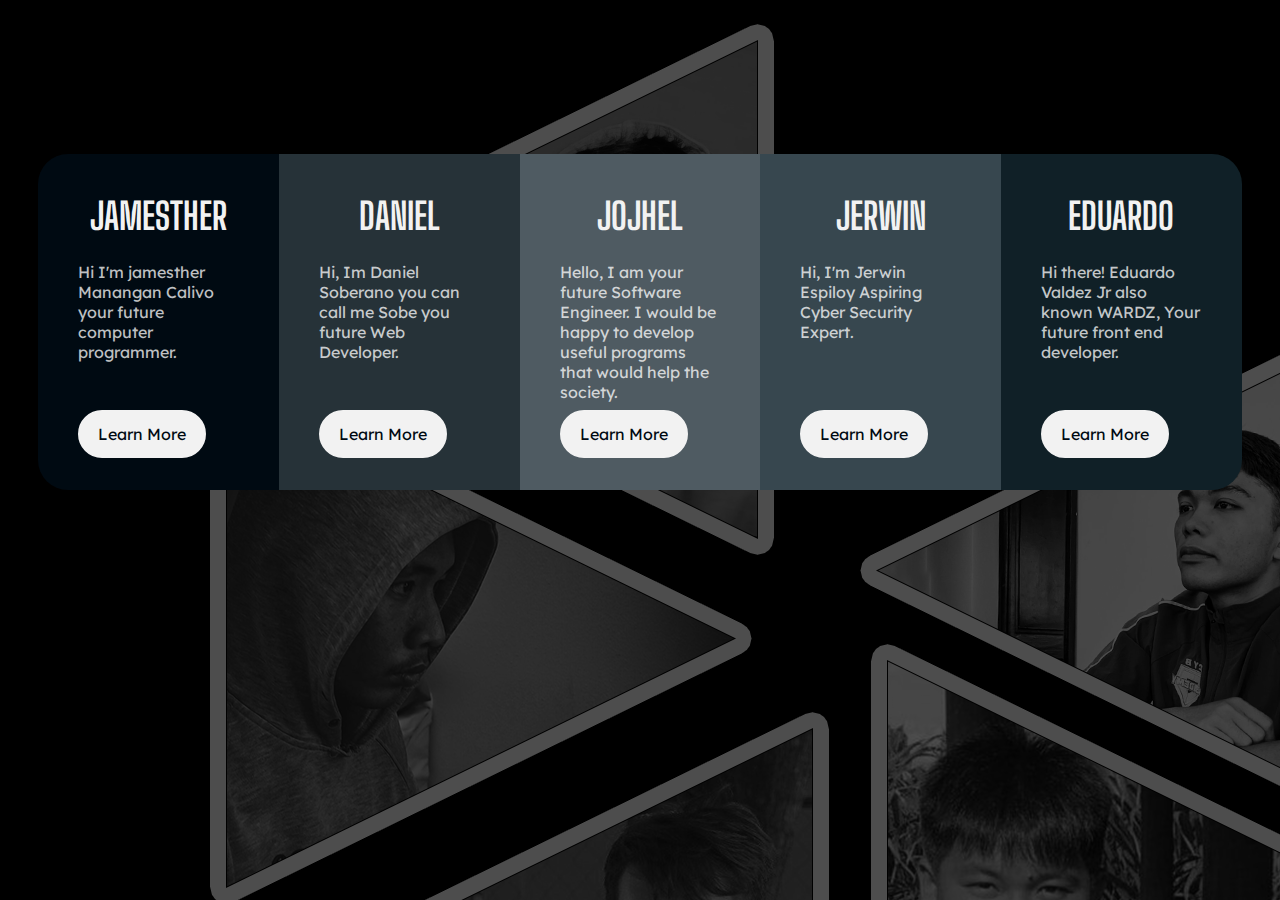
<file: index.html>
<!DOCTYPE html>
<html lang="en">
<head>
    <meta charset="UTF-8">
    <meta http-equiv="X-UA-Compatible" content="IE=edge">
    <meta name="viewport" content="width=device-width, initial-scale=1.0">
    <title>Home</title>
    <link rel="stylesheet" href="css/main.css">
</head>
<body>
    <div class="container">

        <div class="whole-column">

            <div class="bg-effect">
                <ul class="glass">
                    <li><img src="bg-img.png" alt=""></li>
                </ul>
            </div>

            <div class="columns first">
                <h1>JAMESTHER</h1>
                <p>Hi I'm jamesther Manangan Calivo your future computer programmer.</p>
                <a class="button" href="jamesther/index.html">Learn more</a>
            </div>
            
            <div class="columns second">
                <h1>DANIEL</h1>
                <p>Hi, Im Daniel Soberano you can call me Sobe you future Web Developer. </p>
                <a class="button" href="daniel/index.html">Learn more</a>
            </div>
            
            <div class="columns third">
                <h1>JOJHEL</h1>
                <p>Hello, I am your future Software Engineer. I would be happy to develop useful programs that would help the society.</p>
                <a class="button" href="jojhel/index.html">Learn more</a>
            </div>
            
            <div class="columns fourth">
                <h1>JERWIN</h1>
                <p>Hi, I'm Jerwin Espiloy Aspiring Cyber Security Expert. </p>
                <a class="button" href="jerwin/index.html">Learn more</a>
            </div>
            
            <div class="columns fifth">
                <h1>EDUARDO</h1>
                <p>Hi there! Eduardo Valdez Jr also known WARDZ, Your future front end developer.</p>
                <a class="button" href="eduardo/index.html">Learn more</a>
            </div>
            
        </div>
    </div>
</body>
</html>
</file>
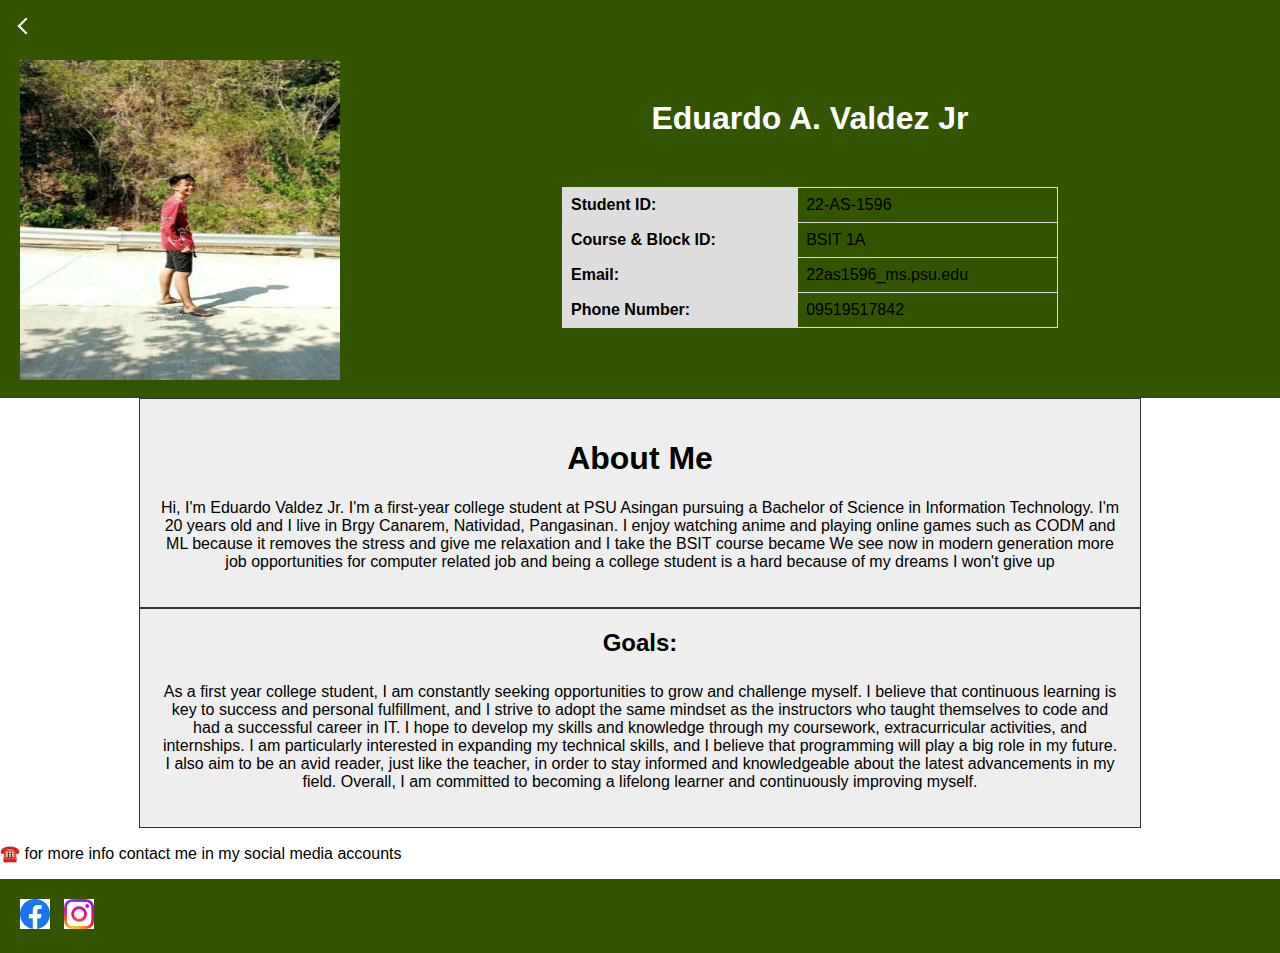
<file: eduardo/index.html>
</html><!DOCTYPE html>
<html>
  <head>
      <header></header></header>
      
  <header style="background-color: #350; color: #fff; padding: 20px; text-align: center;">
  <img src="wardz.jpg" alt="Your Image" style="float:left; padding-right: 20px; width: 320px; height: 320px;">
 
  
</header>
<html>
  <head>
    <style>
      .back-container {
        position: absolute;
        top: 20px;
        left: 20px;
      }
  
      .arrow-back {
        border: solid rgb(255, 255, 255);
        border-width: 0 2px 2px 0;
        display: inline-block;
        padding: 5px;
        transform: rotate(135deg);
      }
    </style>
  </head>
  <body>
    <div class="back-container">
        <a href="../index.html"><i class="arrow-back"></i></a>
      </button>
    </div>
  </body>
</html>


 
</header>

    <meta charset="UTF-8">
    <title>My Personal Website</title>
    <style>
     
      body {
        font-family: Arial, sans-serif;
        margin: 0;
        padding: 0;
      }
      header {
        background-color: #350;
        color: #fff;
        padding: 20px;
        text-align: center;
      }
      header h1 {
        margin: 0;
      }
      section {
        padding: 20px;
      }
      section h2 {
        margin: 0;
        padding-bottom: 10px;
      }
    </style>
  <!DOCTYPE html>
<html>
  <head>
    <meta charset="UTF-8">
    <title>My Personal Website</title>
    <style>
      body {
        font-family: Verdana, sans-serif;
        margin: 0;
        padding: 0;
      }
      header {
        background-color: #350#120b00;
        color: #fff;
        padding: 20px;
        text-align: center;
      }
      header h1 {
        margin: 0;
      }
      section.box {
        animation: slide-in 0.5s ease-out;
        background-color: #eee;
        border: 1px solid #333;
        padding: 20px;
        width: 75%;
        margin: 0 auto;
        text-align: center;
      }
      section.box h2 {
        margin: 0;
        padding-bottom: 10px;
      }
      @keyframes slide-in {
        from {
          transform: translateX(-100%);
        }
        to {
          transform: translateX(0);
        }
      }
    </style>
  </head>
  <body>
    <header>
      <h1>Eduardo A. Valdez Jr</h1
      >
     <head> <style> table { width: 40%; margin: 50 auto; border-collapse: collapse; text-align: left; } th, td { border: 1px solid #dddddd; padding: 8px; } th { background-color: #dddddd; } </style> </head> <body> <table> <tr> <th>Student ID:</th> <td>22-AS-1596</td> </tr> <tr> <th>Course & Block ID:</th> <td>BSIT 1A</td> </tr> <tr> <th>Email:</th> <td>22as1596_ms.psu.edu</td> </tr> <tr> <th>Phone Number:</th> <td>09519517842</td> </tr> </table> </body>
    </header>    

    <section
     class="box">
      <h1>About Me</h1>
      
      <p>
        Hi, I'm Eduardo Valdez Jr. I'm a first-year college student at PSU Asingan pursuing a Bachelor of Science in Information Technology. I'm 20 years old and I live in Brgy Canarem, Natividad, Pangasinan. I enjoy watching anime and playing online games such as CODM and ML because it removes the stress and give me relaxation and I take the BSIT course became We see now in modern generation more job opportunities for computer related job and being a college student is a hard because of my dreams I won't give up 
      </p>
    </section>
  </body>
</html>
  <section
     class="box">
      <h2> Goals:</h2>
      
      <p>
        
       As a first year college student, I am constantly seeking opportunities to grow and challenge myself. I believe that continuous learning is key to success and personal fulfillment, and I strive to adopt the same mindset as the instructors who taught themselves to code and had a successful career in IT. I hope to develop my skills and knowledge through my coursework, extracurricular activities, and internships. I am particularly interested in expanding my technical skills, and I believe that programming will play a big role in my future. I also aim to be an avid reader, just like the teacher, in order to stay informed and knowledgeable about the latest advancements in my field. Overall, I am committed to becoming a lifelong learner and continuously improving myself.
      </p>
    </section>
  </body>
</html>

<p>   ☎️ for more info contact me in my social media accounts</p>
<footer style="background-color: #350; color: #fff; text-align: left; padding: 20px;">
  <a href="https://www.facebook.com/evaldez154   " target="_blank" style="display: inline-block; margin-right: 10px;">
    <img src="fb.png" alt="Facebook Logo" style="width: 30px; height: 30px;">
  </a>
  <a href=" https://instagram.com/wrdz10?igshid=NTA5ZTk1NTc=" target="_blank" style="display: inline-block; margin-right: 10px;">
    <img src="ig.png" alt="Instagram Logo" style="width: 30px; height: 30px;">
</file>
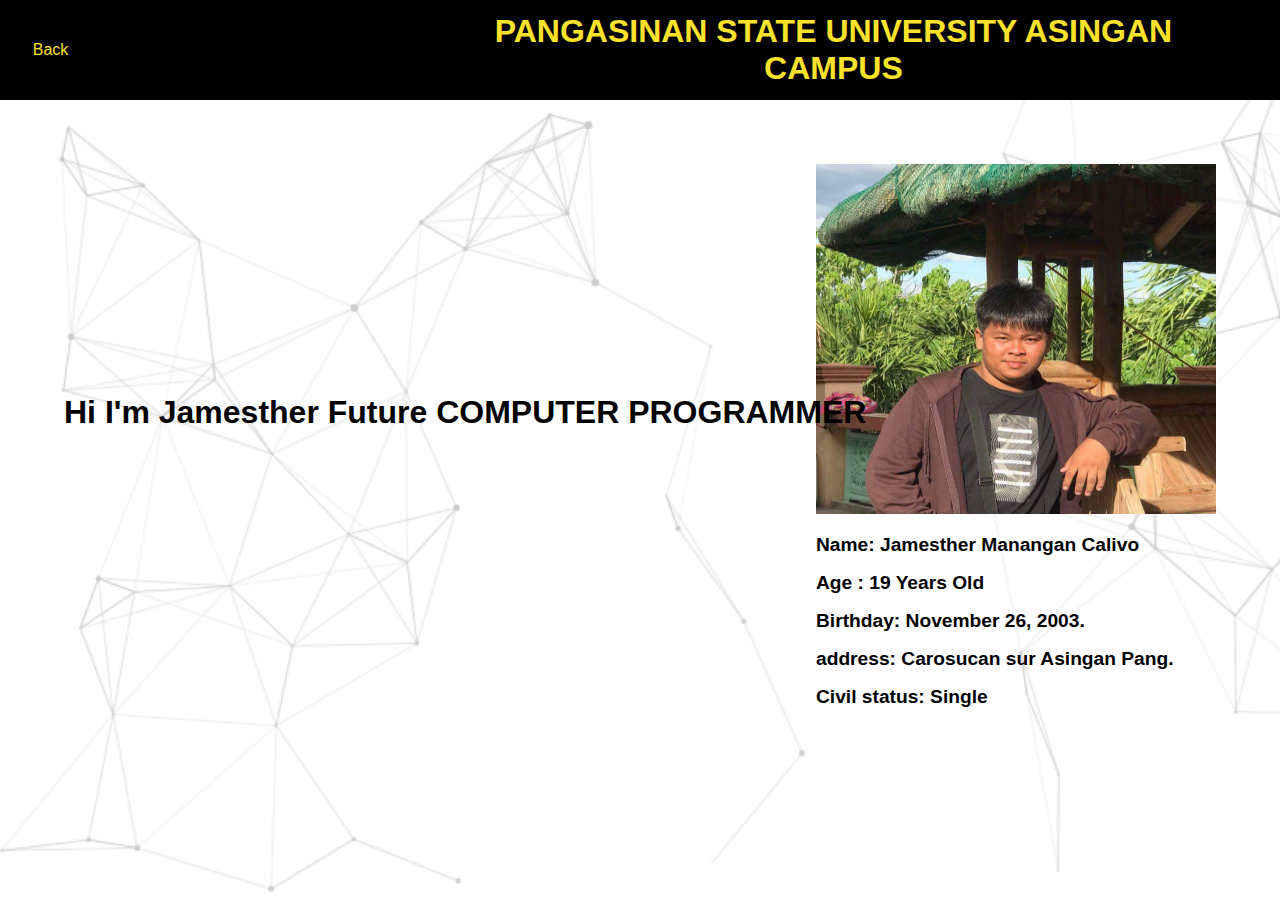
<file: jamesther/index.html>
<!DOCTYPE html>
<html lang="en">
<head>
    <meta charset="UTF-8">
    <meta http-equiv="X-UA-Compatible" content="IE=edge">
    <meta name="viewport" content="width=device-width, initial-scale=1.0">
    <link rel="stylesheet" href="intro.css">
    <title>Jamesther_My Webpage</title>
</head>
<body>
    <main>
        <nav>
            <div class="classs">
                <ul>
                    <li><a href="../index.html">Back</a></li>
                </ul>
            </div>
            <h1><center>PANGASINAN STATE UNIVERSITY ASINGAN CAMPUS</center></h1>
            <div class="nav_link">
                <ul>
                    <li><a href="#"></a></li>
                </ul>
            </div>
        </nav>
        <div class="main-page">
            <div class="row">
                <div class="col-1">
                    <h1>Hi I'm Jamesther Future<span> COMPUTER PROGRAMMER</span></h1>
                </div>
                <div class="col-2">
                    <img src="328355968_556541879839501_539972629399731497_n.jpg" alt="img" />
                    <div class="col-3">
                        <h1>Name: Jamesther Manangan Calivo</h1>
                        <h1>Age : 19 Years Old</h1>
                        <h1>Birthday: November 26, 2003.</h1>
                        <h1>address: Carosucan sur Asingan Pang.</h1>
                        <h1>Civil status: Single</h1>
                    </div>
                </div>
            </div>
        </div>
                </div>
            </div>
        </div>
    </main> 
</body>
</html>
</file>
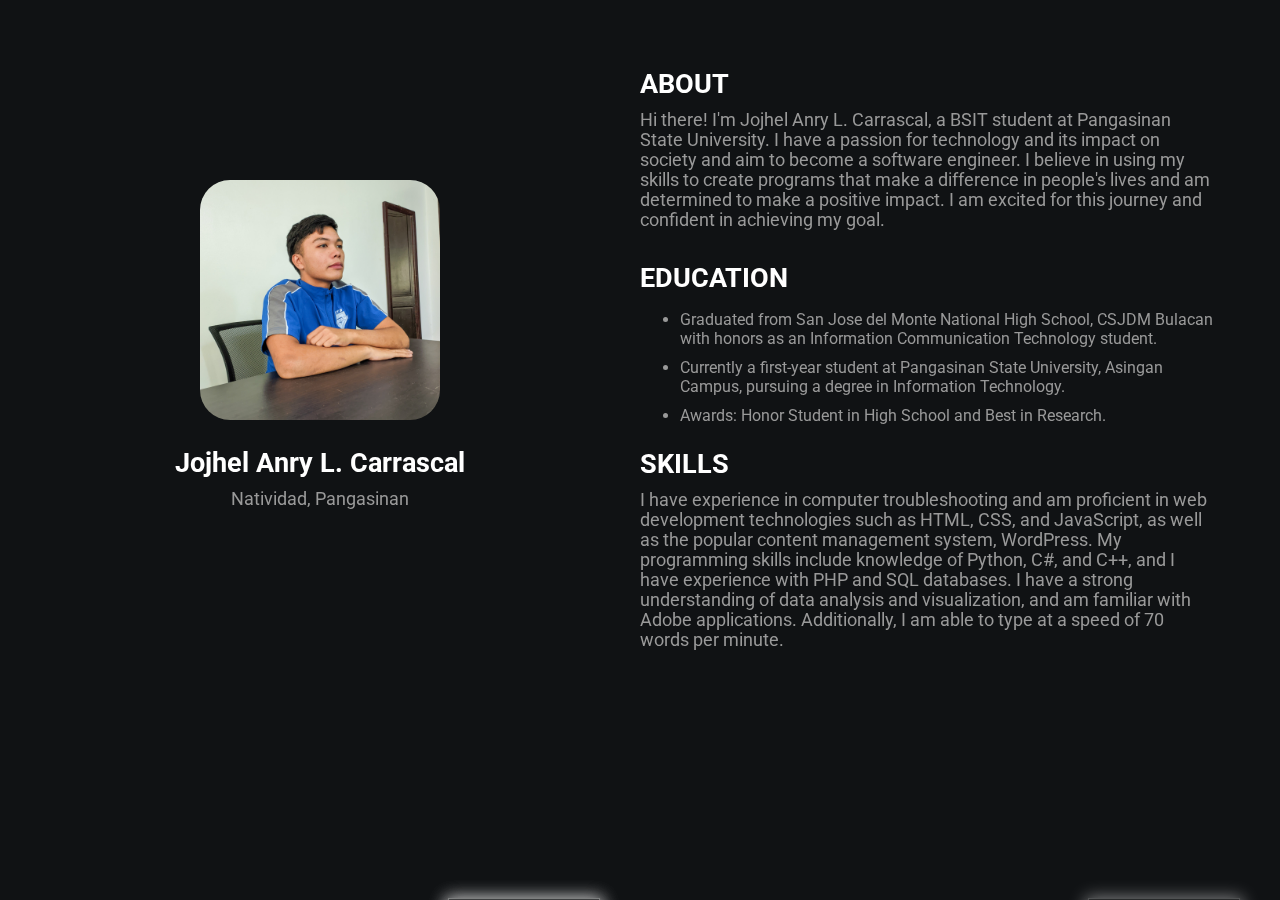
<file: jojhel/index.html>
<!DOCTYPE html>
<html lang="en">
<head>
    <meta charset="UTF-8">
    <meta name="viewport" content="width=device-width, initial-scale=1.0">
    <meta http-equiv="X-UA-Compatible" content="ie=edge">
    <link rel="stylesheet" href="https://use.fontawesome.com/releases/v5.4.1/css/all.css" integrity="sha384-5sAR7xN1Nv6T6+dT2mhtzEpVJvfS3NScPQTrOxhwjIuvcA67KV2R5Jz6kr4abQsz" crossorigin="anonymous">
    <link rel="stylesheet" href="style.css">
    <title>Jojhel | Page</title>
</head>
<body>

    <div class="bg">
        <div class="glass">
            <ul>
                <li></li>
                <li></li>
                <li></li>
                <li></li>
                <li></li>
                <li></li>
                <li></li>
                <li></li>
                <li></li>
                <li></li>
            </ul>
        </div>
    </div>
    
    <div class="grid">
        <div class="section-1">
            <img src="profile.jpg" alt="">
            <h2>Jojhel Anry L. Carrascal</h2>
            <p>Natividad, Pangasinan</p>
            <a href="../index.html"><i class="fa fa-sign-out-alt" aria-hidden="true"></i></a>
            <a href="https://web.facebook.com/jojhel.carrascal" target="_blank"><i class="fab fa-facebook"></i></a>
            <a href="https://github.com/jojhel/jojhel.github.io.git" target="_blank"><i class="fab fa-github"></i></a>
        </div>

        <div class="section-2">
            <h2>ABOUT</h2>
            <p>Hi there! I'm Jojhel Anry L. Carrascal, a BSIT student at Pangasinan State University. I have a passion for technology and its impact on society and aim to become a software engineer. I believe in using my skills to create programs that make a difference in people's lives and am determined to make a positive impact. I am excited for this journey and confident in achieving my goal.
                 </p>
            <h2>EDUCATION</h2>
            <ul>
                <li>Graduated from San Jose del Monte National High School,
                     CSJDM Bulacan with honors as an Information Communication Technology student.</li>
                <li>Currently a first-year student at Pangasinan State University, 
                    Asingan Campus, pursuing a degree in Information Technology.</li>
                <li>Awards: Honor Student in High School and Best in Research.</li>
             </ul>

             <h2>SKILLS</h2>
             <P>I have experience in computer troubleshooting and am proficient in web development technologies such as HTML, CSS, and JavaScript, as well as the popular content management system, WordPress. My programming skills include knowledge of Python, C#, and C++, and I have experience with PHP and SQL databases. I have a strong understanding of data analysis and visualization, and am familiar with Adobe applications. Additionally, I am able to type at a speed of 70 words per minute.</P>

        </div>
    </div>
</body>
</html>
</file>
<file: css/main.css>
@import url('https://fonts.googleapis.com/css2?family=Lexend+Deca&display=swap');
@import url('https://fonts.googleapis.com/css2?family=Big+Shoulders+Display:wght@700&display=swap');

*{
    margin: 0;
    padding: 0;
    box-sizing: border-box;
    font-family: 'Lexend Deca', sans-serif;
}

body{
    background-color: rgb(0, 0, 0);
}

.whole-column{
    margin: 3%;
    margin-top: 12%;
    display : flex;
    flex-direction:row;
    align-items:center;
    justify-content:center;
}

.columns{

    min-height: 21rem;
    max-height: 21rem;
    width: 30rem;
    max-width: 17rem;
    padding : 2.5rem;
    position: relative;
}

.columns h1{
    color: hsl(0, 0%, 95%);
    font-size:2.3rem;
    font-family: 'Big Shoulders Display', cursive;
    text-align: center;
}

.columns p{
    color : hsla(0, 0%, 100%, 0.75);
    margin-top : 1.5rem;
    margin-bottom: 6rem;
    text-justify: auto;
    text-align: left;
}

.button{
    position: absolute;
    bottom: 0;
    background : hsl(0, 0%, 95%);
    margin-bottom: 2rem;
    text-align: center;
    border: 2px solid hsl(0, 0%, 95%);
    padding:12px 18px;
    border-radius:30px;
    text-transform: capitalize;
    text-decoration: none;
    color: #000a12;
}
.button:hover{
    background-color:transparent;
    color:hsl(0, 0%, 95%);
    box-shadow: 0px 2px 16px 2px rgba(255,255,255,0.52);
    -webkit-box-shadow: 0px 2px 16px 2px rgba(255,255,255,0.52);
    -moz-box-shadow: 0px 2px 16px 2px rgba(255,255,255,0.52);
    transition: all ease 0.5s;
}

.first{
    background-color:#000a12;
    border-radius:30px 0 0 30px;
}
.second{
    background-color:#263238;
}
.third{
    background-color:#4f5b62;
}
.fourth{
    background-color:#37474f;
}
.fifth{
    background-color:#102027;
    border-radius: 0 30px 30px 0px;
}


.first:hover{
    background-color:transparent;
    color:hsl(0, 0%, 95%);
    box-shadow: 0px 2px 16px 2px rgba(255,255,255,0.52);
    -webkit-box-shadow: 0px 2px 16px 2px rgba(255,255,255,0.52);
    -moz-box-shadow: 0px 2px 16px 2px rgba(255,255,255,0.52);
    transition: all ease 0.5s;
}
.second:hover{
    background-color:transparent;
    color:hsl(0, 0%, 95%);
    box-shadow: 0px 2px 16px 2px rgba(255,255,255,0.52);
    -webkit-box-shadow: 0px 2px 16px 2px rgba(255,255,255,0.52);
    -moz-box-shadow: 0px 2px 16px 2px rgba(255,255,255,0.52);
    transition: all ease 0.5s;
}
.third:hover{
    background-color:transparent;
    color:hsl(0, 0%, 95%);
    box-shadow: 0px 2px 16px 2px rgba(255,255,255,0.52);
    -webkit-box-shadow: 0px 2px 16px 2px rgba(255,255,255,0.52);
    -moz-box-shadow: 0px 2px 16px 2px rgba(255,255,255,0.52);
    transition: all ease 0.5s;
}
.fourth:hover{
    background-color:transparent;
    color:hsl(0, 0%, 95%);
    box-shadow: 0px 2px 16px 2px rgba(255,255,255,0.52);
    -webkit-box-shadow: 0px 2px 16px 2px rgba(255,255,255,0.52);
    -moz-box-shadow: 0px 2px 16px 2px rgba(255,255,255,0.52);
    transition: all ease 0.5s;
}
.fifth:hover{
    background-color:transparent;
    color:hsl(0, 0%, 95%);
    box-shadow: 0px 2px 16px 2px rgba(255,255,255,0.52);
    -webkit-box-shadow: 0px 2px 16px 2px rgba(255,255,255,0.52);
    -moz-box-shadow: 0px 2px 16px 2px rgba(255,255,255,0.52);
    transition: all ease 0.5s;
}

@media (max-width: 950px)  {
    .whole-column{
        flex-direction:column;
        padding: 5rem 0;
    }
    .whole-column{
        min-width: 22rem;
    }
    .bg-effect{
        min-width: 22rem;
    }
}

.bg-effect {
    position: fixed;
    top: 0;
    left: 0;
    width: 100%;
    height: 100%;
    overflow: hidden;
}
.glass li {
    position: absolute;
    display: block;
    list-style: none;
    animation: spin 5s linear infinite;
    user-select: none;
}
.glass img{
    opacity: 30%;
}
.glass li:nth-child(1) {
    left: 15%;
    animation-delay: 0;
    animation-duration: 30s;
}

@keyframes spin {
    0% {
        transform: translateY(0) rotate(0deg);
        opacity: 1;
        border-radius: 0;
    }
    100% {
        transform: translateY(-1000px) rotate(900deg);
        opacity: 1;
        border-radius: 50%;
    }
}
</file>
<file: jamesther/intro.css>
*{
    margin: 0%;
    padding: 0%;
    font-family: Arial, Helvetica, sans-serif;
}
main{
    width: 100vw;
    height: 100vh;
    
}
nav {
    display: flex;
    align-items: center;
    justify-content: space-between;
    padding: 1%;
    background-color: #000000;

}
.classs{
    text-decoration: none;
    color: #FAD6A5;
    margin: 0 20px;
    transition: color 0.2s;
}

nav h1 {
    color: #FCE22A;
    margin-left: 28%;
}

.nav_link ul {
    display: flex;
    list-style-type: none;
}

.nav_link li a {
    text-decoration: none;
    color: #FCE22A;
    margin: 0 20px;
}
.main-page {
    padding: 5%;
}
.row {
    display: flex;
}
.col-1 {
    flex-basis: 100%;
    
}
.col-1 h1 {
    margin-top: 18%;
    position: absolute;
}
.col-2 img {
    
    width: 400px;
    height: 350px;
    margin-top: 0%;
    
}
.col-3 h1 {
    display: flex;
    padding: 0%;
    font-size: larger;
    margin-top: 4%;
}

body
{
    width: 100%;
    height: 100%;
    background:url(james.png);
    background-size: cover;
}

.classs li{
    list-style-type: none;
}
.classs a{
    text-decoration: none;
    color:#FCE22A;

}
</file>
<file: jojhel/style.css>
@import url('https://fonts.googleapis.com/css?family=Roboto');



body{
    margin: 0;
    padding: 0;
    font-family: 'Roboto', sans-serif;
    background-color: #101214;
    color: #999999;

}

.grid{
    display: grid;
    grid-template-columns: repeat(2,1fr);
    position: relative;
}

h2,.white{
    color: #fff;
}
li{
    margin-top: 10px;
}
a{
    color: #7A7C80;
    text-decoration: none;
}

.section-1{
    padding-top: 20vh;
    text-align: center;

}

.section-1 p{
    font-size: 1.1rem;
    padding-bottom: 10px;
    margin:0;
}

.section-1 h2{
    font-size: 1.7rem;
    margin-bottom: 10px;
}

.section-1 a{
    font-size: 1.5rem;
    padding: 10px;
}

.section-2{
    padding-top: 5vh;
    width: 90%;
}

.section-2 h2{
    font-size: 1.7rem;
    margin-bottom: 10px;
}

.section-2 p{
    font-size: 1.1rem;
    padding-bottom: 10px;
    margin:0;
}

.section-2 a{
    display: block;
    padding: 5px;
    font-size: 1.2rem;
    padding-left: 0;
    width: 100px;
}

.section-2 a:hover{
    font-size: 1.3rem;
    color: #fff;
    cursor: pointer;
    transition: 0.2s;
}

.section-1 a:hover{
    color: #fff;
    cursor: pointer;
    transition: 0.3s;
}

img{
    height: 15rem;
    border-radius: 30px;
}

@media(max-width:780px){
    .grid{
        grid-template-columns: 1fr;
    }
    .section-1{
        padding:0;
        padding-top: 5rem;
    }
    .section-2{
        padding: 0;
        padding-left: 1.5rem;
        padding-top: 2rem;
    }
}

.bg {
    width: 100%;
    height: 100%;
    align-items: center;
}
.glass {
    position: fixed;
    top: 0;
    left: 0;
    width: 100%;
    height: 100%;
    overflow: hidden;
    
}
.glass li {
    position: fixed;
    display: block;
    list-style: none;
    width: 20px;
    height: 20px;
    background: rgba(255, 255, 255, 0.1);
    border: 1px solid rgba(255, 255, 255, 0.18);
    animation: spin 5s linear infinite;
    bottom: -150px;
    box-shadow: 0px 2px 16px 2px rgba(255,255,255,0.52);
    -webkit-box-shadow: 0px 2px 16px 2px rgba(255,255,255,0.52);
    -moz-box-shadow: 0px 2px 16px 2px rgba(255,255,255,0.52);
}
.glass li:nth-child(1) {
    left: 35%;
    width: 150px;
    height: 150px;
    animation-delay: 0s;
}
.glass li:nth-child(2) {
    left: 10%;
    width: 20px;
    height: 20px;
    animation-delay: 2s;
    animation-duration: 12s;
}
.glass li:nth-child(3) {
    left: 70%;
    width: 20px;
    height: 20px;
    animation-delay: 4s;
}
.glass li:nth-child(4) {
    left: 40%;
    width: 60px;
    height: 60px;
    animation-delay: 0s;
    animation-duration: 18s;
}
.glass li:nth-child(5) {
    left: 65%;
    width: 20px;
    height: 20px;
    animation-delay: 0s;
}
.glass li:nth-child(6) {
    left: 75%;
    width: 110px;
    height: 110px;
    animation-delay: 3s;
}
.glass li:nth-child(7) {
    left: 35%;
    width: 150px;
    height: 150px;
    animation-delay: 7s;
}
.glass li:nth-child(8) {
    left: 50%;
    width: 25px;
    height: 25px;
    animation-delay: 15s;
    animation-duration: 45s;
}
.glass li:nth-child(9) {
    left: 20%;
    width: 15px;
    height: 15px;
    animation-delay: 2s;
    animation-duration: 35s;
}
.glass li:nth-child(10) {
    left: 85%;
    width: 150px;
    height: 150px;
    animation-delay: 0s;
    animation-duration: 11s;
}
@keyframes spin {
    0% {
        transform: translateY(0) rotate(0deg);
        opacity: 1;
        border-radius: 0;
    }
    100% {
        transform: translateY(-1000px) rotate(720deg);
        opacity: 0;
        border-radius: 50%;
    }
}
</file>
